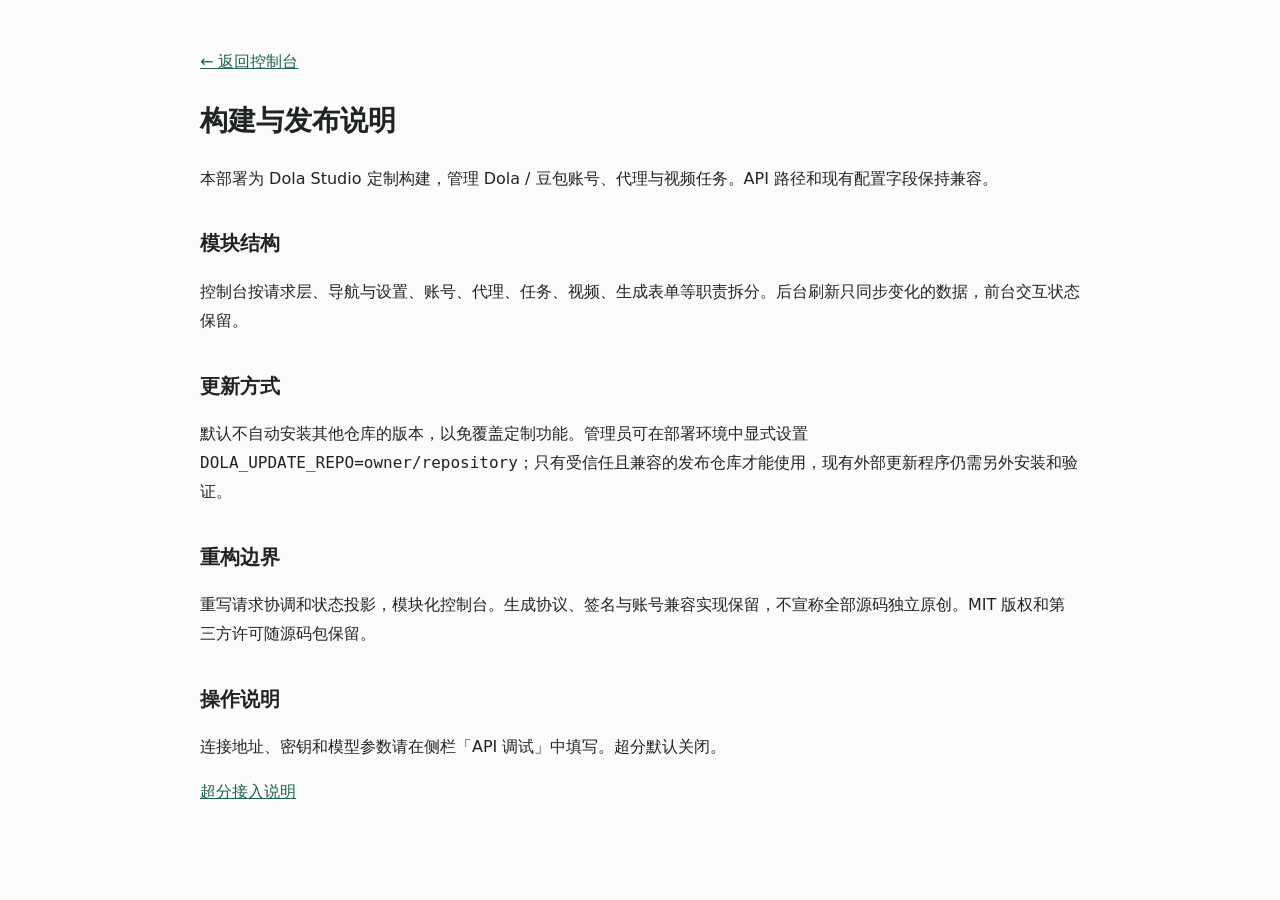
<file: web/docs/build.html>
<!doctype html><html lang="zh-CN"><meta charset="utf-8"><meta name="viewport" content="width=device-width,initial-scale=1"><title>构建与发布说明 · Dola Studio</title><style>body{font:16px/1.8 system-ui,sans-serif;color:#202421;max-width:880px;margin:48px auto;padding:0 24px;background:#fafbfa}h1{font-size:28px}h2{font-size:20px;margin-top:32px}pre{overflow:auto;background:#eff2f0;padding:18px;border-radius:8px}code{font-family:ui-monospace,monospace}a{color:#21634b}</style><a href="/">← 返回控制台</a><h1>构建与发布说明</h1><p>本部署为 Dola Studio 定制构建，管理 Dola / 豆包账号、代理与视频任务。API 路径和现有配置字段保持兼容。</p><h2>模块结构</h2><p>控制台按请求层、导航与设置、账号、代理、任务、视频、生成表单等职责拆分。后台刷新只同步变化的数据，前台交互状态保留。</p><h2>更新方式</h2><p>默认不自动安装其他仓库的版本，以免覆盖定制功能。管理员可在部署环境中显式设置 <code>DOLA_UPDATE_REPO=owner/repository</code>；只有受信任且兼容的发布仓库才能使用，现有外部更新程序仍需另外安装和验证。</p><h2>重构边界</h2><p>重写请求协调和状态投影，模块化控制台。生成协议、签名与账号兼容实现保留，不宣称全部源码独立原创。MIT 版权和第三方许可随源码包保留。</p><h2>操作说明</h2><p>连接地址、密钥和模型参数请在侧栏「API 调试」中填写。超分默认关闭。</p><p><a href="upscale.html">超分接入说明</a></p></html>
</file>
